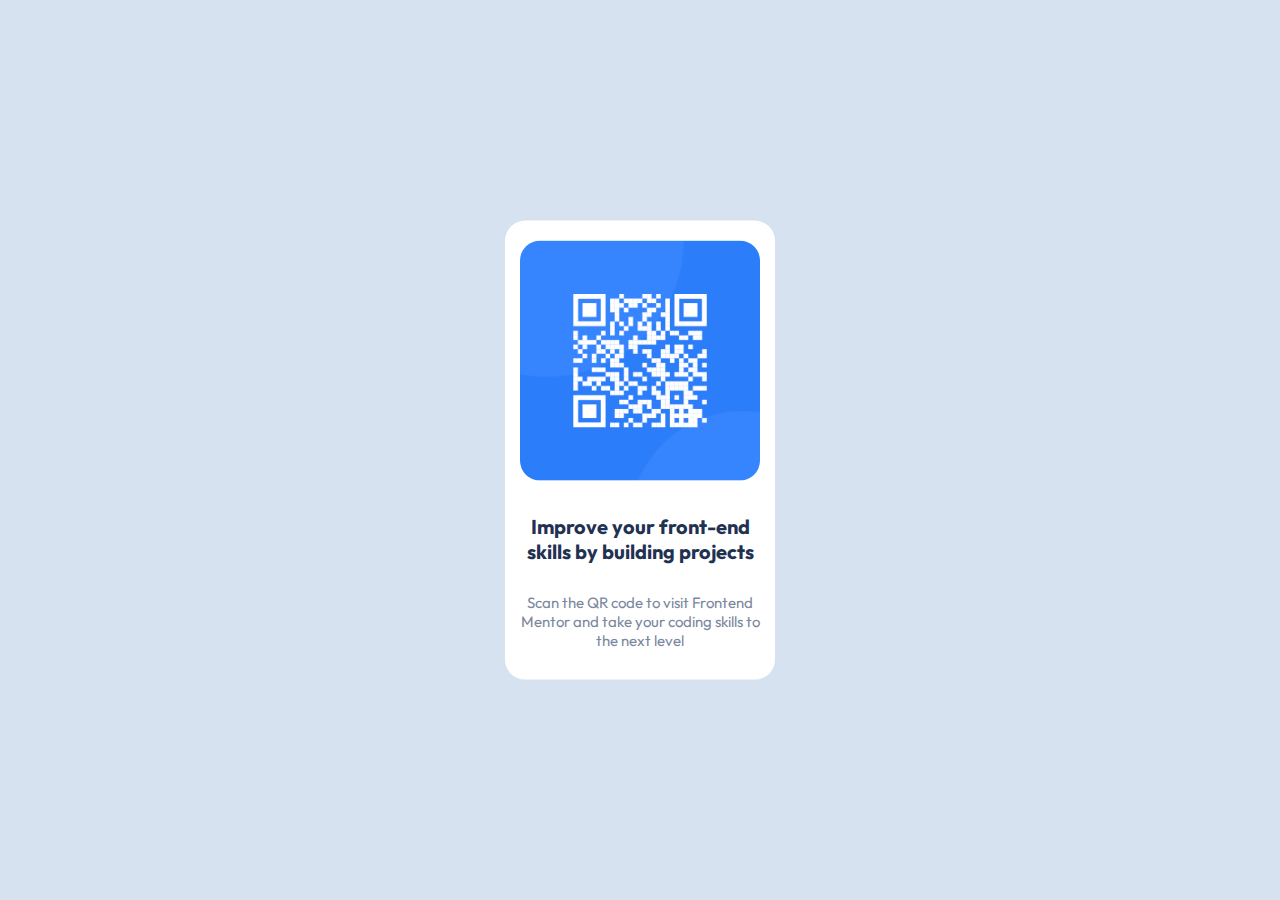
<file: index.html>
<!DOCTYPE html>
<html lang="en">
  <head>
    <meta charset="UTF-8" />
    <meta name="viewport" content="width=device-width, initial-scale=1.0" />
    <meta http-equiv="X-UA-Compatible" content="ie=edge" />
    <title>Frontend Mentor QR Code Challenge</title>
    <link rel="stylesheet" href="style.css" />
    <link rel="preconnect" href="https://fonts.googleapis.com" />
    <link rel="preconnect" href="https://fonts.gstatic.com" crossorigin />
    <link
      href="https://fonts.googleapis.com/css2?family=Outfit&display=swap"
      rel="stylesheet"
    />
  </head>
  <body>
    <main>
      <div class="container">
        <img src="image-qr-code.png" alt="QR Code" />
        <h1>Improve your front-end skills by building projects</h1>
        <p>
          Scan the QR code to visit Frontend Mentor and take your coding skills
          to the next level
        </p>
      </div>
    </main>
  </body>
</html>
</file>
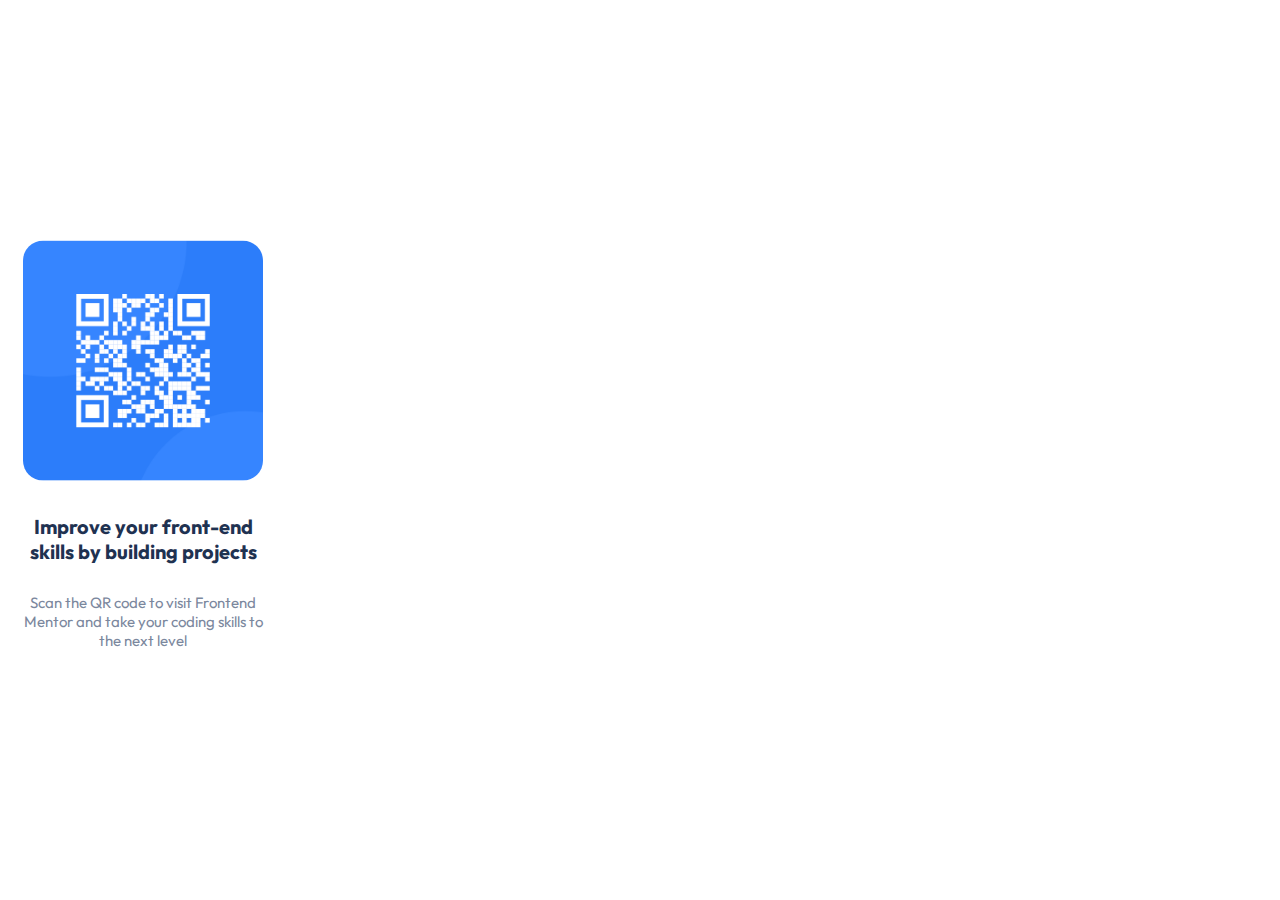
<file: qr_challenge.html>
<!DOCTYPE html>
<html lang="en">
  <head>
    <meta charset="UTF-8" />
    <meta name="viewport" content="width=device-width, initial-scale=1.0" />
    <meta http-equiv="X-UA-Compatible" content="ie=edge" />
    <title>Frontend Mentor QR Code Challenge</title>
    <link rel="stylesheet" href="qr_challenge.css" />
    <link rel="preconnect" href="https://fonts.googleapis.com" />
    <link rel="preconnect" href="https://fonts.gstatic.com" crossorigin />
    <link
      href="https://fonts.googleapis.com/css2?family=Outfit&display=swap"
      rel="stylesheet"
    />
  </head>
  <body>
    <div class="container">
      <img src="image-qr-code.png" alt="QR Code" />
      <h1>Improve your front-end skills by building projects</h1>
      <p>
        Scan the QR code to visit Frontend Mentor and take your coding skills to
        the next level
      </p>
    </div>
  </body>
</html>
</file>
<file: style.css>
body {
  background-color: hsl(212, 45%, 89%);
}

main {
  display: grid;
  place-items: center;
}

.container {
  background-color: white;
  display: grid;
  place-items: center;
  position: absolute;
  top: 50%;
  -ms-transform: translateY(-50%);
  transform: translateY(-50%);
  width: 80vw;
  max-width: 270px;
  max-height: 460px;
  border-radius: 20px;
  text-align: center;
}

img {
  max-width: 240px;
  border-radius: 20px;
  margin: 20px 10px 20px 10px;
}

h1 {
  font-family: outfit;
  font-size: 20px;
  padding-left: 0.5em;
  padding-right: 0.5em;
  color: hsl(218, 44%, 22%);
}

p {
  font-family: outfit;
  font-size: 15px;
  padding-left: 0.5em;
  padding-right: 0.5em;
  padding-bottom: 1em;
  color: hsl(220, 15%, 55%);
}
</file>
<file: qr_challenge.css>
main {
  background-color: hsl(212, 45%, 89%);
  display: grid;
  place-items: center;
}

.container {
  background-color: white;
  display: grid;
  place-items: center;
  position: absolute;
  top: 50%;
  -ms-transform: translateY(-50%);
  transform: translateY(-50%);
  width: 80vw;
  max-width: 270px;
  max-height: 460px;
  border-radius: 20px;
  text-align: center;
}

img {
  max-width: 240px;
  border-radius: 20px;
  margin: 20px 10px 20px 10px;
}

h1 {
  font-family: outfit;
  font-size: 20px;
  padding-left: 0.5em;
  padding-right: 0.5em;
  color: hsl(218, 44%, 22%);
}

p {
  font-family: outfit;
  font-size: 15px;
  padding-left: 0.5em;
  padding-right: 0.5em;
  padding-bottom: 1em;
  color: hsl(220, 15%, 55%);
}
</file>
